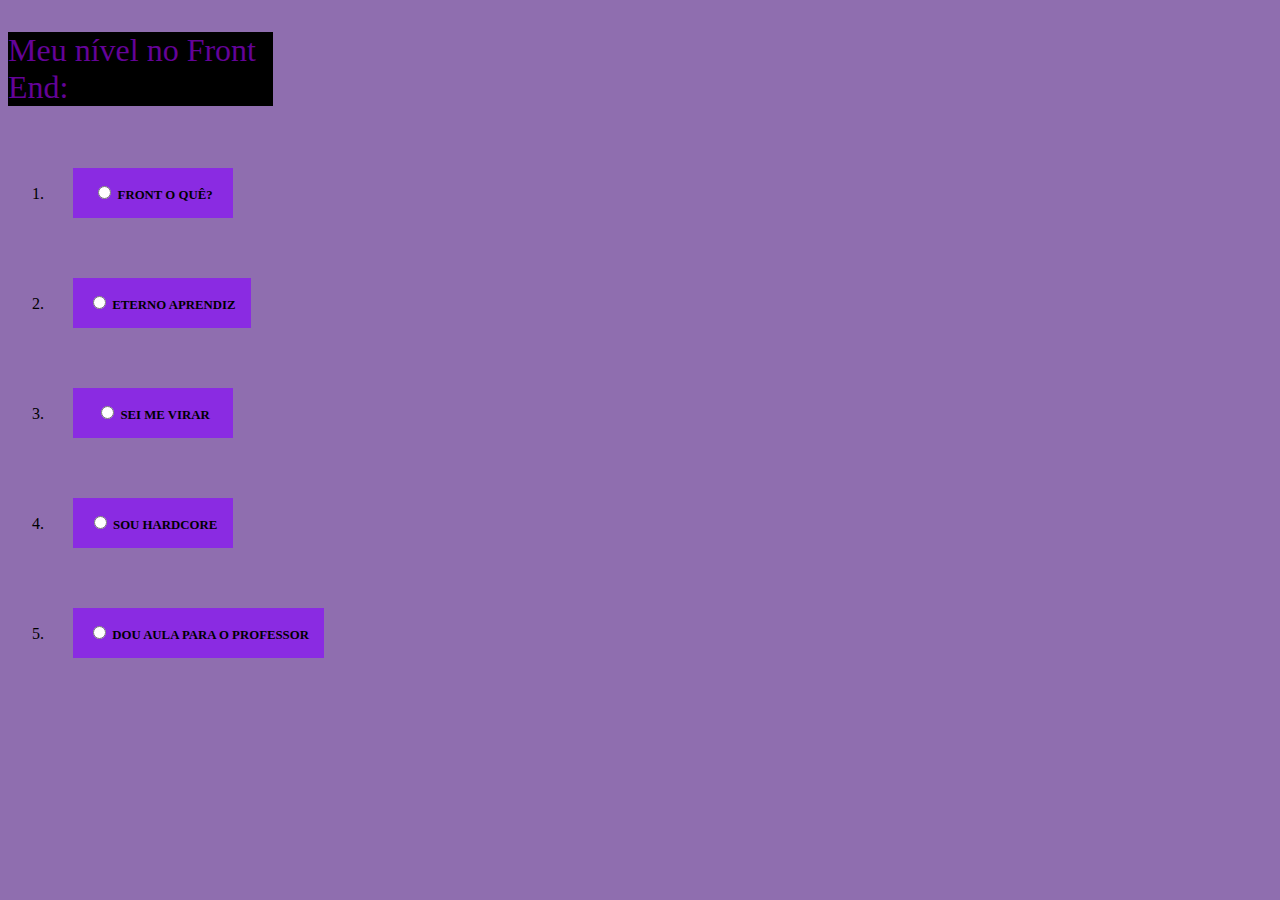
<file: Aula 11 - Pseudoclasses e Pseudoelementos/index.html>
<!DOCTYPE html>
<html lang="en">

<head>
    <meta charset="UTF-8">
    <meta http-equiv="X-UA-Compatible" content="IE=edge">
    <meta name="viewport" content="width=device-width, initial-scale=1.0">
    <title>Document</title>
    <link rel="stylesheet" href="./css/style.css">
</head>

<body>
    <form action="/cadastro">
        <div class="p1">
            <p>Meu nível no Front End:</p>
        </div>
        <ol>
            <li>
                <div class="item-radio">
                    <input type="radio" name="nivel" id="baixissimo" value="baixissimo">
                    <label for="baixissimo">Front o quê?</label>
                </div>
            </li>
            <li>
                <div class="item-radio">
                    <input type="radio" name="nivel" id="baixo" value="baixo">
                    <label for="baixo">Eterno aprendiz</label>
                </div>
            </li>
            <li>
                <div class="item-radio">
                    <input type="radio" name="nivel" id="intermediario" value="intermediario">
                    <label for="intermediario">Sei me virar</label>
                </div>
            </li>
            <li>
                <div class="item-radio">
                    <input type="radio" name="nivel" id="alto" value="alto">
                    <label for="alto">Sou hardcore</label>
                </div>
            </li>
            <li>
                <div class="item-radio">
                    <input type="radio" name="nivel" id="altissimo" value="altissimo">
                    <label for="altissimo">Dou aula para o professor</label>
                </div>
            </li>
        </ol>
    </form>
</body>

</html>
</file>
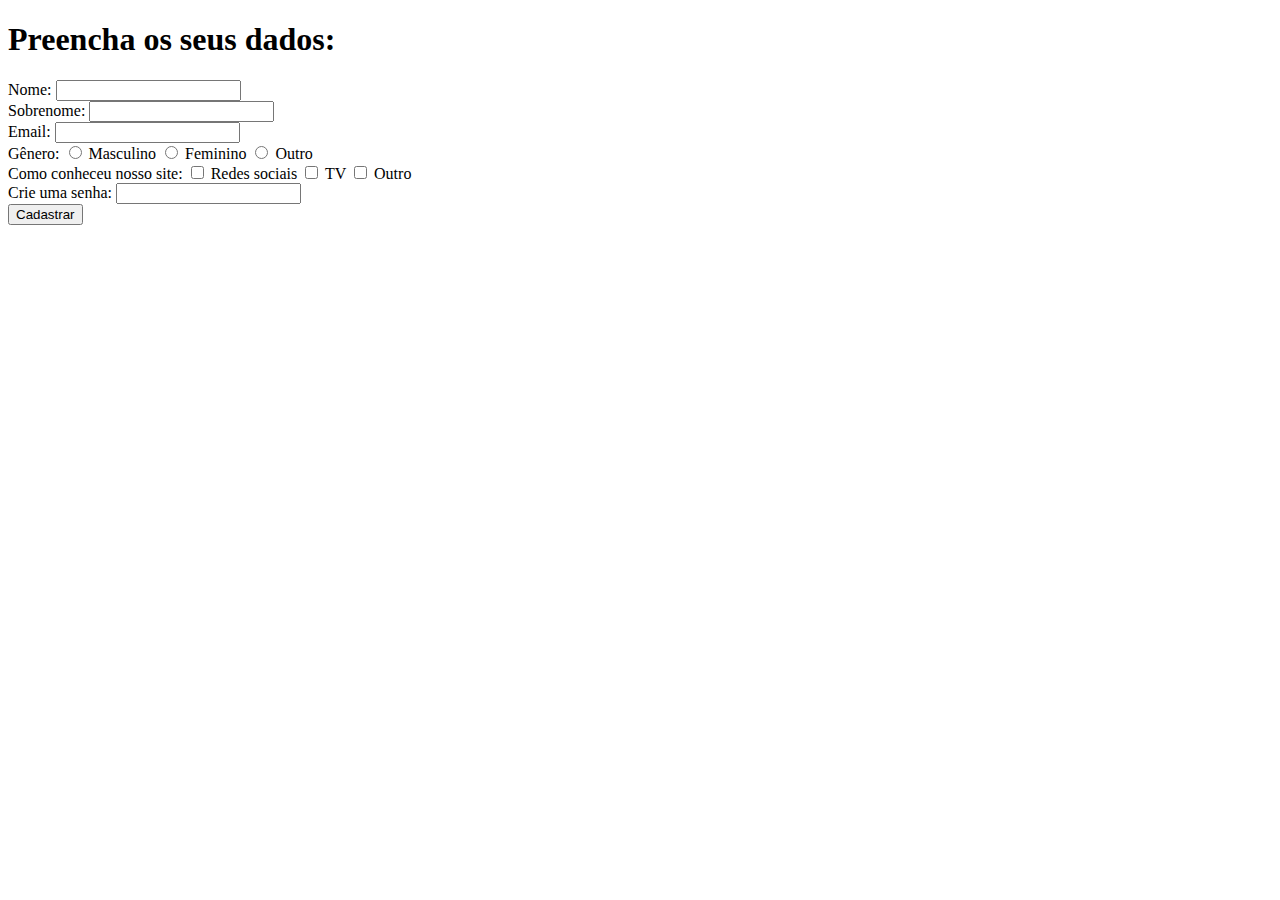
<file: Aulas 09 e 10 - Formularios/index.html>
<!DOCTYPE html>
<html lang="pt-BR">

<head>
    <meta charset="UTF-8">
    <meta http-equiv="X-UA-Compatible" content="IE=edge">
    <meta name="viewport" content="width=device-width, initial-scale=1.0">
    <title>Cadastre-se</title>
</head>

<body>
    <h1>Preencha os seus dados:</h1>
    <form action="/cadastro" method="POST">
        <div>
            <label for="nome">Nome:</label>
            <input type="text" name="nome" id="nome">
        </div>
        <div>
            <label for="sobrenome">Sobrenome:</label>
            <input type="text" name="sobrenome" id="sobrenome">
        </div>
        <div>
            <label for="email">Email:</label>
            <input type="email" name="email" id="email">
        </div>
        <div>
            <label for="genero">Gênero:</label>
            <input type="radio" name="genero" id="Masculino" value="Masculino">
            <label for="genero">Masculino</label>
            <input type="radio" name="genero" id="Feminino" value="Feminino">
            <label for="genero">Feminino</label>
            <input type="radio" name="genero" id="Outro" value="Outro">
            <label for="genero">Outro</label>
        </div>
        <div>
            <label for="comoConheceu">Como conheceu nosso site:</label>
            <input type="checkbox" name="comoConheceu" id="Redes sociais" value="Redes sociais">
            <label for="comoConheceu">Redes sociais</label>
            <input type="checkbox" name="comoConheceu" id="TV" value="TV">
            <label for="comoConheceu">TV</label>
            <input type="checkbox" name="comoConheceu" id="Outro" value="Outro">
            <label for="comoConheceu">Outro</label>
        </div>
        <div>
            <label for="senha">Crie uma senha:</label>
            <input type="password" name="senha" id="senha">
        </div>
        <button type="submit">Cadastrar</button>
    </form>
</body>

</html>
</file>
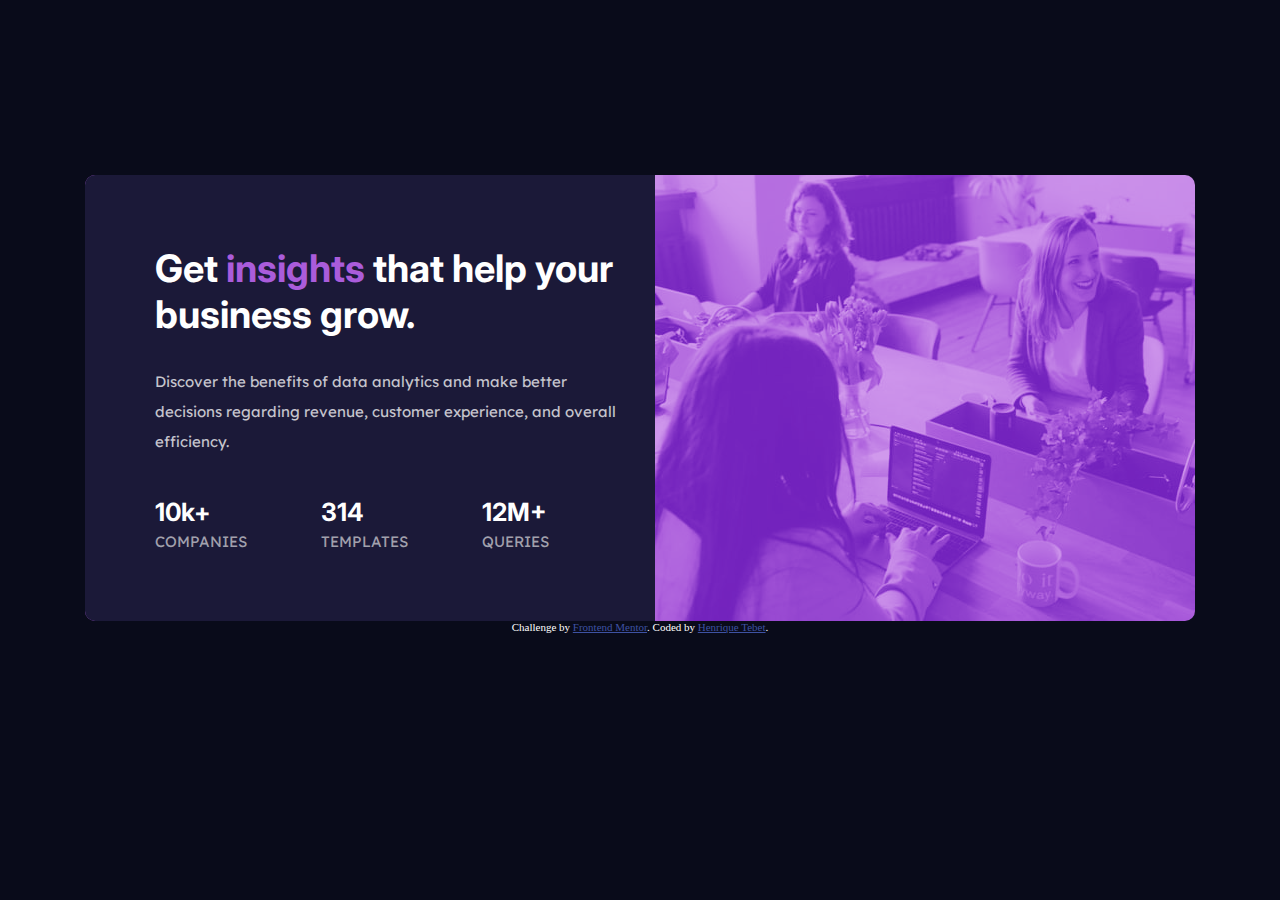
<file: stats-preview-card-component-main/index.html>
<!DOCTYPE html>
<html lang="en">

<head>
  <meta charset="UTF-8">
  <meta name="viewport" content="width=device-width, initial-scale=1.0">
  <!-- displays site properly based on user's device -->

  <link rel="icon" type="image/png" sizes="32x32" href="./images/favicon-32x32.png">
  <link rel="stylesheet" href="./css/style.css">
  <!-- Google Fonts-->
  <!-- Inter-->
  <link rel="preconnect" href="https://fonts.googleapis.com">
  <link rel="preconnect" href="https://fonts.gstatic.com" crossorigin>
  <link href="https://fonts.googleapis.com/css2?family=Inter:wght@400;700&display=swap" rel="stylesheet">
  <!-- /Inter-->
  <!-- Lexend-->
  <link rel="preconnect" href="https://fonts.googleapis.com">
  <link rel="preconnect" href="https://fonts.gstatic.com" crossorigin>
  <link href="https://fonts.googleapis.com/css2?family=Lexend+Deca&display=swap" rel="stylesheet">
  <!-- /Lexend-->
  <title>Frontend Mentor | Stats preview card component</title>
</head>

<body>
  <header></header>
  <main>
    <section class="card-principal">
      <div id="container-esquerda">
        <div id="esquerda">
          <!-- Parte da Esquerda-->
          <h1>Get <span class="texto-roxo">insights</span> that help your business grow.</h1>

          <p>Discover the benefits of data analytics and make better decisions regarding revenue, customer
            experience, and overall efficiency.</p>

          <ul>
            <li class="status">
              <strong>10k+</strong>
              <p class="stat-heading">companies</p>
            </li>
            <li class="status">
              <strong>314</strong>
              <p class="stat-heading">templates</p>
            </li>
            <li class="status">
              <strong>12M+</strong>
              <p class="stat-heading">queries</p>
            </li>
          </ul>
        </div>
      </div>
    </section>
  </main>

  <div class="attribution">
    Challenge by <a href="https://www.frontendmentor.io?ref=challenge" target="_blank">Frontend Mentor</a>.
    Coded by <a href="https://github.com/HenriqueTebet">Henrique Tebet</a>.
  </div>
</body>

</html>
</file>
<file: Aula 11 - Pseudoclasses e Pseudoelementos/css/style.css>
body {
    background-color: rgb(143, 110, 175);
}

.p1 {
    margin: 100% solid rgb(68, 7, 125);
    border: 100% solid rgb(68, 7, 125);
    padding: 100% solid rgb(68, 7, 125);
    box-sizing: border-box;
}

p {
    font-size: 200%;
    color: rgb(100, 3, 152);
    background-color: rgb(0, 0, 0);
    width: 21%;
}

.item-radio {
    background-color: blueviolet;
    align-items: center;
    font-size: 15px;
    cursor: pointer;
    min-width: 130px;
    position: relative;
    display: inline-block;
    text-align: center;
    text-transform: uppercase;
    padding: 15px;
    margin: 30px 25px;
    font-size: 80%;
    font-weight: 600;
    color: black;
    transition: 0.5s;
}

label::before {
   width: 20px;
   height: 20px;
   display: block;
   background-color: red;
   float: left;
}
</file>
<file: stats-preview-card-component-main/css/style.css>
* {
    margin: 0;
    padding: 0;
    border: 0;
    outline: 0;
    box-sizing: border-box;
    list-style: none;
}

.attribution { font-size: 11px; text-align: center; }
.attribution a { color: hsl(228, 45%, 44%); }

body {
    background-color: hsl(233, 47%, 7%);
    font-size: 15px;
    color: hsl(0, 0%, 100%);
}

h1 {
    font-size: 38px;
    margin-bottom: 30px;
}

h1, strong {
    font-family: 'Inter', sans-serif;
    font-weight: 700;
}

.texto-roxo {
    color: hsl(277, 64%, 61%)
}

p {
    color: hsla(0, 0%, 100%, 0.75);
    font-family: 'Lexend Deca', sans-serif;
}

.stat-heading {
    color: hsla(0, 0%, 100%, 0.6);
    text-transform: uppercase;
}

.card-principal {
    width: 1110px;
    margin: 175px auto 0;
    border-radius: 10px;
    background-image: url("../img/image-header-desktop.jpg");
    background-repeat: no-repeat;
    background-position-x: right;
    background-color: hsl(277, 64%, 61%);
    background-blend-mode: soft-light;
}

#container-esquerda {
    width: 570px;
    padding: 70px 0 70px 70px;
    background-color: hsl(244, 38%, 16%);
    border-radius: 10px 0 0 10px;
}

.card-principal #esquerda {
    width: 475px;
    display: inline-block;
}

.card-principal #direita {
    width: 540px;
    display: inline-block;
}

#esquerda > p {
    line-height: 30px;
    margin-bottom: 40px;
}

.status {
    display: inline-block;
    margin-right: 70px;
}

.status strong {
    display: block;
    font-size: 25px;
    margin-bottom: 5px;
}

#direita img {
    float: right;
}
</file>
